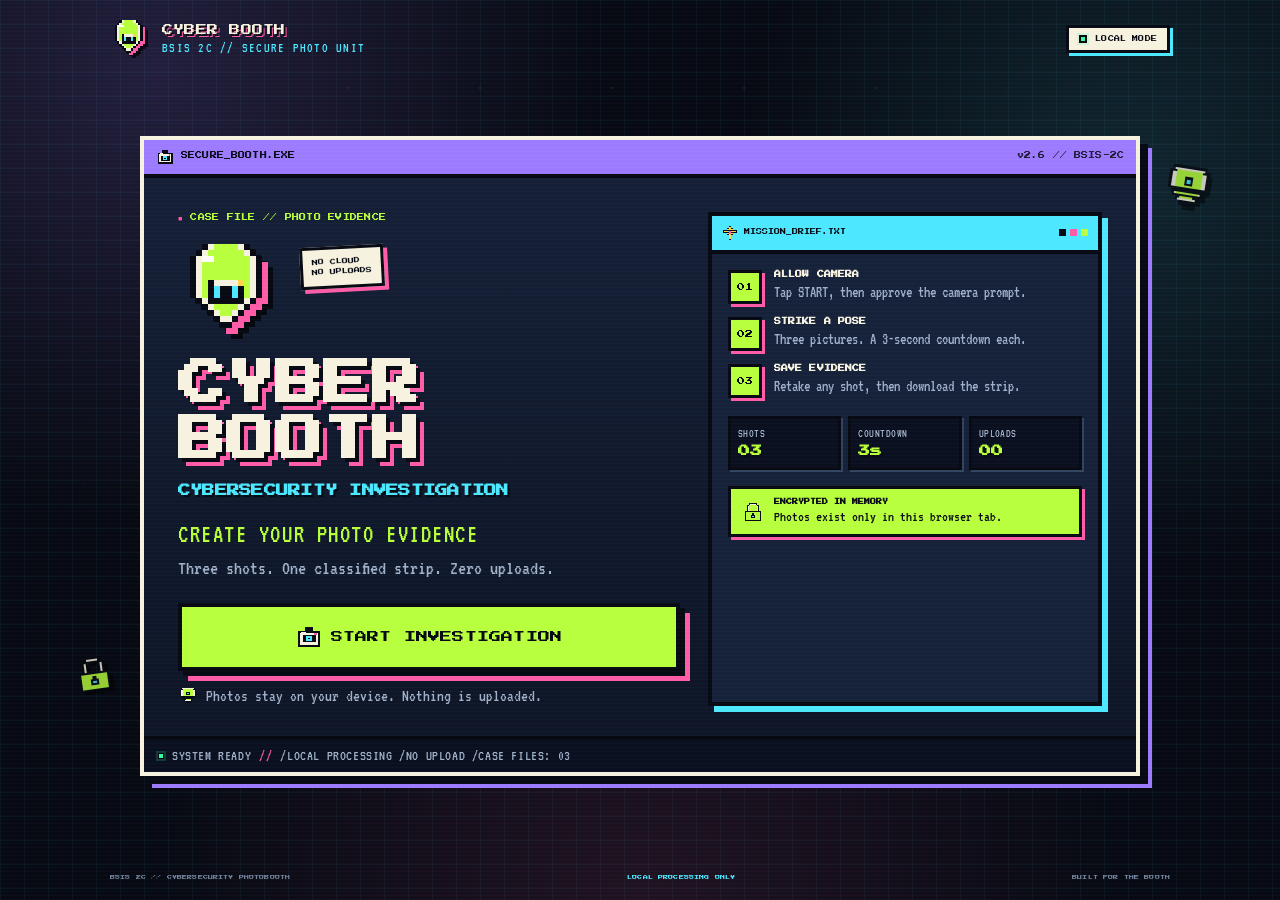
<file: index.html>
<!doctype html>
<html lang="en">
<head>
  <meta charset="utf-8">
  <meta name="viewport" content="width=device-width, initial-scale=1, viewport-fit=cover">
  <meta name="theme-color" content="#070a12">
  <meta name="color-scheme" content="dark">
  <meta name="description" content="CYBER BOOTH is a free, local-only photobooth for BSIS 2C. Take three photos after a 3-second countdown and download a retro pixel-art evidence strip. Nothing is uploaded.">
  <title>CYBER BOOTH // BSIS 2C Photo Evidence</title>

  <link rel="manifest" href="manifest.json">
  <link rel="icon" href="assets/favicon.svg" type="image/svg+xml">
  <link rel="apple-touch-icon" href="assets/icon-192.png">
  <link rel="preload" href="assets/fonts/press-start-2p-latin-400-normal.woff2" as="font" type="font/woff2" crossorigin>
  <link rel="preload" href="assets/fonts/vt323-latin-400-normal.woff2" as="font" type="font/woff2" crossorigin>
  <link rel="stylesheet" href="style.css">
</head>
<body>
  <a class="skip-link" href="#main-content">Skip to the photobooth</a>
  <noscript><p class="noscript">JavaScript is required to run the photobooth.</p></noscript>

  <div class="page-grid" aria-hidden="true"></div>

  <header class="site-header">
    <div class="brand">
      <img class="brand-mark" src="assets/logo.svg" alt="" width="42" height="42">
      <span class="brand-copy">
        <span class="brand-name">CYBER BOOTH</span>
        <span class="brand-sub">BSIS 2C // SECURE PHOTO UNIT</span>
      </span>
    </div>
    <div class="system-pill" aria-label="Photos are processed locally on this device">
      <span class="led" aria-hidden="true"></span>
      <span>LOCAL MODE</span>
    </div>
  </header>

  <main id="main-content">

    <!-- SCREEN A: WELCOME -->
    <section id="s-welcome" class="screen screen-welcome active" aria-labelledby="h-welcome">
      <div class="booth-shell">
        <div class="booth-titlebar">
          <span class="window-title"><img src="assets/icons/camera.svg" alt="" width="18" height="18"> SECURE_BOOTH.EXE</span>
          <span class="window-meta">v2.6 // BSIS-2C</span>
        </div>

        <div class="booth-body welcome-body">
          <div class="welcome-hero">
            <p class="eyebrow"><span class="blink" aria-hidden="true">&#9632;</span> <span data-cfg="status">CASE FILE // PHOTO EVIDENCE</span></p>

            <div class="hero-logo-row">
              <img class="hero-logo" src="assets/logo.svg" alt="Pixel-art shield with a camera lens" width="108" height="108">
              <span class="sticker-chip" aria-label="No cloud, no uploads">NO CLOUD<br>NO UPLOADS</span>
            </div>

            <h1 id="h-welcome">
              <span class="title-main" data-cfg="eventName">CYBER BOOTH</span>
              <span class="title-sub" data-cfg="title">CYBERSECURITY INVESTIGATION</span>
            </h1>

            <p class="tagline">CREATE YOUR PHOTO EVIDENCE</p>
            <p class="lede">Three shots. One classified strip. Zero uploads.</p>

            <div class="start-wrap">
              <button id="btn-start" class="btn btn-primary btn-xl" type="button">
                <img src="assets/icons/camera.svg" alt="" width="24" height="24">
                <span>START INVESTIGATION</span>
              </button>
              <p class="privacy">
                <img src="assets/icons/shield.svg" alt="" width="20" height="20">
                <span>Photos stay on your device. Nothing is uploaded.</span>
              </p>
            </div>
          </div>

          <aside class="mission-card" aria-labelledby="mission-title">
            <div class="card-bar">
              <span id="mission-title"><img src="assets/icons/spark.svg" alt="" width="16" height="16"> MISSION_BRIEF.TXT</span>
              <span class="card-dots" aria-hidden="true"><i></i><i></i><i></i></span>
            </div>
            <div class="card-body">
              <ol class="how">
                <li>
                  <span class="step-num" aria-hidden="true">01</span>
                  <span class="step-copy"><strong>ALLOW CAMERA</strong><small>Tap START, then approve the camera prompt.</small></span>
                </li>
                <li>
                  <span class="step-num" aria-hidden="true">02</span>
                  <span class="step-copy"><strong>STRIKE A POSE</strong><small>Three pictures. A 3-second countdown each.</small></span>
                </li>
                <li>
                  <span class="step-num" aria-hidden="true">03</span>
                  <span class="step-copy"><strong>SAVE EVIDENCE</strong><small>Retake any shot, then download the strip.</small></span>
                </li>
              </ol>

              <div class="stat-grid" aria-label="Photobooth specifications">
                <div><span>SHOTS</span><b>03</b></div>
                <div><span>COUNTDOWN</span><b>3s</b></div>
                <div><span>UPLOADS</span><b>00</b></div>
              </div>

              <div class="security-note">
                <img src="assets/icons/lock.svg" alt="" width="24" height="24">
                <span><strong>ENCRYPTED IN MEMORY</strong><small>Photos exist only in this browser tab.</small></span>
              </div>
            </div>
          </aside>
        </div>

        <div class="booth-footer">
          <span class="led" aria-hidden="true"></span>
          <span>SYSTEM READY</span>
          <span class="ticker-sep" aria-hidden="true">//</span>
          <span class="ticker" data-cfg="ticker">/INVESTIGATION ACTIVE /CASE FILES: 03 /SECURITY LEVEL: ACTIVE</span>
        </div>
      </div>

      <p id="offline-badge" class="offline-badge" hidden>
        <img src="assets/icons/wifi-off.svg" alt="" width="18" height="18"> OFFLINE READY
      </p>

      <img class="float-sticker float-shield" src="assets/icons/shield.svg" alt="" width="52" height="52" aria-hidden="true">
      <img class="float-sticker float-lock" src="assets/icons/lock.svg" alt="" width="44" height="44" aria-hidden="true">
    </section>

    <!-- SCREEN B + C: CAMERA SETUP AND AUTOMATIC CAPTURE -->
    <section id="s-camera" class="screen" aria-label="Camera capture">
      <div class="booth-shell camera-shell">
        <div class="booth-titlebar">
          <span class="window-title"><img src="assets/icons/camera.svg" alt="" width="18" height="18"> CAMERA_FEED.EXE</span>
          <span class="window-meta rec-label"><span class="rec-dot" aria-hidden="true"></span> REC</span>
        </div>

        <div class="camera-top">
          <button id="btn-cancel" class="btn btn-small btn-secondary" type="button">
            <img src="assets/icons/chevron-left.svg" alt="" width="16" height="16"> CANCEL
          </button>
          <span id="progress" class="hud-label" role="status">CAMERA SETUP</span>
          <span class="live-pill"><span class="led" aria-hidden="true"></span> LIVE</span>
        </div>

        <div class="stage" id="stage">
          <video id="video" playsinline muted autoplay></video>
          <div class="stage-grid" aria-hidden="true"></div>
          <div class="corners" aria-hidden="true"></div>
          <div class="stage-hud stage-hud-top" aria-hidden="true"><span>&#9679; REC</span><span>LENS 01 // AUTO</span></div>
          <div class="stage-hud stage-hud-bottom" aria-hidden="true"><span>FRAME 09:16</span><span>ISO 800</span></div>
          <div id="countdown" aria-live="assertive"></div>
          <div id="flash" aria-hidden="true"></div>
          <div id="cam-msg" role="alert" hidden>
            <img src="assets/icons/alert.svg" alt="" width="40" height="40">
            <p id="cam-msg-text"></p>
            <button id="btn-retry" class="btn btn-primary btn-small" type="button">TRY CAMERA AGAIN</button>
          </div>
        </div>

        <div class="zoom-control" role="group" aria-label="Camera zoom controls">
          <div class="zoom-row">
            <button id="btn-zoom-out" class="zoom-button" type="button" aria-label="Zoom out" disabled>&minus;</button>
            <input id="zoom-slider" type="range" min="1" max="3" step="0.1" value="1"
              aria-label="Zoom level" aria-describedby="zoom-mode" disabled>
            <button id="btn-zoom-in" class="zoom-button" type="button" aria-label="Zoom in" disabled>+</button>
            <output id="zoom-value" for="zoom-slider" aria-live="polite">100%</output>
          </div>
          <p id="zoom-mode" class="zoom-mode">VISUAL ONLY - SAVED PHOTO CROP MATCHES</p>
        </div>

        <div id="dots" class="dots" aria-hidden="true"><i></i><i></i><i></i></div>
        <p id="hint" class="hint">Frame your face inside the box.</p>

        <div class="row camera-actions">
          <button id="btn-switch" class="btn btn-secondary" type="button" hidden>
            <img src="assets/icons/refresh.svg" alt="" width="18" height="18"> SWITCH CAMERA
          </button>
          <button id="btn-begin" class="btn btn-primary" type="button" disabled>START COUNTDOWN</button>
        </div>
      </div>
    </section>

    <!-- SCREEN D: REVIEW -->
    <section id="s-review" class="screen" aria-labelledby="h-review">
      <div class="booth-shell review-shell">
        <div class="booth-titlebar">
          <span class="window-title"><img src="assets/icons/shield.svg" alt="" width="18" height="18"> EVIDENCE_VAULT.EXE</span>
          <span class="window-meta">3 FILES FOUND</span>
        </div>

        <div class="booth-body">
          <div class="screen-heading">
            <p class="eyebrow"><span class="blink" aria-hidden="true">&#9632;</span> STEP 02 // VERIFY</p>
            <h2 id="h-review">Review your evidence</h2>
            <p class="lede">Retake any shot that needs a second take. The other photos are kept.</p>
          </div>

          <div class="grid" id="review-grid"></div>

          <div class="row action-bar">
            <button id="btn-retake-all" class="btn btn-secondary" type="button">
              <img src="assets/icons/refresh.svg" alt="" width="18" height="18"> RETAKE ALL
            </button>
            <button id="btn-generate" class="btn btn-primary" type="button">
              <img src="assets/icons/spark.svg" alt="" width="18" height="18"> <span class="btn-label">CREATE PHOTO STRIP</span>
            </button>
          </div>
        </div>

        <div class="booth-footer">
          <span class="led" aria-hidden="true"></span>
          <span>LOCAL PROCESSING</span>
          <span class="ticker-sep" aria-hidden="true">//</span>
          <span class="ticker">/NO SERVER /NO ACCOUNT /NO TRACKING</span>
        </div>
      </div>
    </section>

    <!-- SCREEN E: FINISHED STRIP -->
    <section id="s-done" class="screen" aria-labelledby="h-done">
      <div class="booth-shell done-shell">
        <div class="booth-titlebar">
          <span class="window-title"><img src="assets/icons/download.svg" alt="" width="18" height="18"> EXPORT_STATION.EXE</span>
          <span class="window-meta">JPG // HIGH RES</span>
        </div>

        <div class="booth-body done-layout">
          <div class="strip-preview">
            <div class="strip-frame">
              <img id="strip-img" class="strip" alt="Your finished vertical photo strip with three photos in the retro pixel-art cybersecurity frame">
            </div>
            <span class="strip-caption">EVIDENCE_STRIP.JPG</span>
          </div>

          <div class="done-copy">
            <p class="eyebrow"><span class="blink" aria-hidden="true">&#9632;</span> STEP 03 // EXPORT</p>
            <h2 id="h-done">Photo evidence ready</h2>
            <p class="lede">Your pixel-art evidence strip is sealed and ready to save.</p>

            <div class="export-card" aria-label="Export details">
              <div class="export-row"><span>CASE STATUS</span><b class="ok"><img src="assets/icons/check.svg" alt="" width="16" height="16"> SEALED</b></div>
              <div class="export-row"><span>FORMAT</span><b>JPG / 1080px</b></div>
              <div class="export-row"><span>PROCESSING</span><b>ON-DEVICE</b></div>
            </div>

            <p id="dl-note" class="hint" role="status"></p>
            <p id="ios-note" class="ios-note" hidden>On iPhone: if the download does not start, tap DOWNLOAD and choose Save Image in the share sheet, or press and hold the image and choose Add to Photos.</p>

            <div class="row done-actions">
              <button id="btn-download" class="btn btn-primary" type="button">
                <img src="assets/icons/download.svg" alt="" width="20" height="20"> DOWNLOAD PHOTO EVIDENCE
              </button>
              <button id="btn-new" class="btn btn-secondary" type="button">
                <img src="assets/icons/refresh.svg" alt="" width="18" height="18"> START NEW INVESTIGATION
              </button>
            </div>

            <p class="privacy privacy-small">
              <img src="assets/icons/lock.svg" alt="" width="18" height="18">
              <span>Saved by your browser. Nothing was sent to a server.</span>
            </p>
          </div>
        </div>
      </div>
    </section>

  </main>

  <footer class="site-footer">
    <span>BSIS 2C // CYBERSECURITY PHOTOBOOTH</span>
    <span class="footer-mid">LOCAL PROCESSING ONLY</span>
    <span>BUILT FOR THE BOOTH</span>
  </footer>

  <script src="app.js"></script>
</body>
</html>
</file>
<file: style.css>
/* =====================================================================
   CYBER BOOTH // BSIS 2C
   Retro pixel-art / 8-bit cybersecurity photobooth
   ---------------------------------------------------------------------
   Palette, fonts and reusable sticker/arcade styles live at the top.
   The exported photo strip is drawn separately in app.js so the JPG
   always contains the complete frame.
   ===================================================================== */

@font-face {
  font-family: "Press Start 2P";
  font-style: normal;
  font-weight: 400;
  font-display: swap;
  src: url("assets/fonts/press-start-2p-latin-400-normal.woff2") format("woff2");
}
@font-face {
  font-family: "VT323";
  font-style: normal;
  font-weight: 400;
  font-display: swap;
  src: url("assets/fonts/vt323-latin-400-normal.woff2") format("woff2");
}

:root {
  --ink: #070a12;
  --ink-2: #0b1020;
  --panel: #111a2e;
  --panel-2: #16213a;
  --panel-3: #1d2a48;
  --paper: #f7f1df;
  --white: #fffdf5;
  --text: #f8f8f2;
  --muted: #9fb0c8;
  --line: #31435f;
  --lime: #b8ff3d;
  --cyan: #4de8ff;
  --pink: #ff5ca8;
  --yellow: #ffd447;
  --purple: #9d7bff;
  --red: #ff5a5f;
  --green: #38f8a0;
  --font-display: "Press Start 2P", "Courier New", monospace;
  --font-body: "VT323", "Courier New", monospace;
  --shadow-pixel: 8px 8px 0 var(--ink), 12px 12px 0 var(--pink);
}

* { box-sizing: border-box; margin: 0; }
html { min-height: 100%; overflow-x: hidden; }
body {
  position: relative;
  min-height: 100dvh;
  display: flex;
  flex-direction: column;
  background-color: var(--ink);
  background-image:
    radial-gradient(circle at 12% 8%, rgba(157, 123, 255, .18), transparent 28rem),
    radial-gradient(circle at 88% 20%, rgba(77, 232, 255, .13), transparent 24rem),
    radial-gradient(circle at 50% 100%, rgba(255, 92, 168, .10), transparent 30rem),
    linear-gradient(rgba(77, 232, 255, .055) 1px, transparent 1px),
    linear-gradient(90deg, rgba(77, 232, 255, .055) 1px, transparent 1px);
  background-size: auto, auto, auto, 24px 24px, 24px 24px;
  color: var(--text);
  font-family: var(--font-body);
  font-size: 20px;
  line-height: 1.35;
  -webkit-text-size-adjust: 100%;
  padding: env(safe-area-inset-top) env(safe-area-inset-right) env(safe-area-inset-bottom) env(safe-area-inset-left);
}

body::after {
  content: "";
  position: fixed;
  inset: 0;
  z-index: 9999;
  pointer-events: none;
  background: repeating-linear-gradient(transparent 0 3px, rgba(255, 255, 255, .022) 3px 4px);
}

[hidden] { display: none !important; }
img { max-width: 100%; }
button, a { -webkit-tap-highlight-color: transparent; }
::selection { background: var(--lime); color: var(--ink); }

.page-grid {
  position: fixed;
  inset: 0;
  z-index: 0;
  pointer-events: none;
  opacity: .55;
  background-image:
    radial-gradient(circle, rgba(247, 241, 223, .22) 1px, transparent 1.5px),
    radial-gradient(circle, rgba(77, 232, 255, .22) 1px, transparent 1.5px);
  background-position: 18px 22px, 74px 88px;
  background-size: 132px 132px, 190px 190px;
  mask-image: radial-gradient(circle at 50% 40%, #000 10%, transparent 82%);
  -webkit-mask-image: radial-gradient(circle at 50% 40%, #000 10%, transparent 82%);
}
.skip-link {
  position: fixed;
  top: 10px;
  left: 10px;
  z-index: 10000;
  padding: 12px 16px;
  background: var(--lime);
  color: var(--ink);
  border: 4px solid var(--ink);
  box-shadow: 5px 5px 0 var(--pink);
  font-family: var(--font-display);
  font-size: 8px;
  transform: translateY(-160%);
}
.skip-link:focus { transform: translateY(0); }

.site-header {
  position: relative;
  z-index: 2;
  width: min(100% - 32px, 1060px);
  margin: 0 auto;
  padding: 18px 0 10px;
  display: flex;
  align-items: center;
  justify-content: space-between;
  gap: 14px;
}
.brand { display: flex; align-items: center; gap: 10px; min-width: 0; }
.brand-mark {
  width: 42px;
  height: 42px;
  flex: 0 0 auto;
  image-rendering: pixelated;
  filter: drop-shadow(3px 3px 0 rgba(0, 0, 0, .65));
}
.brand-copy { display: flex; flex-direction: column; gap: 3px; min-width: 0; }
.brand-name {
  font-family: var(--font-display);
  font-size: 11px;
  line-height: 1.4;
  letter-spacing: .02em;
  color: var(--paper);
  text-shadow: 2px 2px 0 var(--ink), 3px 3px 0 var(--pink);
  white-space: nowrap;
}
.brand-sub {
  font-family: var(--font-body);
  font-size: 14px;
  line-height: 1;
  letter-spacing: .09em;
  color: var(--cyan);
  white-space: nowrap;
}
.system-pill {
  display: inline-flex;
  align-items: center;
  gap: 8px;
  flex: 0 0 auto;
  padding: 7px 10px;
  border: 3px solid var(--ink);
  background: var(--paper);
  color: var(--ink);
  box-shadow: 3px 3px 0 var(--cyan);
  font-family: var(--font-display);
  font-size: 6px;
  line-height: 1.4;
  letter-spacing: .03em;
}
.led {
  display: inline-block;
  width: 8px;
  height: 8px;
  flex: 0 0 auto;
  background: var(--green);
  border: 2px solid var(--ink);
  box-shadow: 0 0 0 2px rgba(56, 248, 160, .18);
  animation: led-blink 1.8s steps(1) infinite;
}
@keyframes led-blink { 0%, 72% { opacity: 1; } 73%, 100% { opacity: .35; } }

main {
  position: relative;
  z-index: 2;
  width: 100%;
  flex: 1;
  display: flex;
  align-items: center;
  justify-content: center;
  padding: 8px 16px 28px;
}
.screen { display: none; width: 100%; max-width: 1000px; margin: 0 auto; position: relative; }
.screen.active { display: block; animation: screen-in .22s steps(3, end); }
@keyframes screen-in { from { opacity: 0; transform: translateY(8px); } to { opacity: 1; transform: translateY(0); } }

.booth-shell {
  position: relative;
  width: 100%;
  overflow: hidden;
  border: 4px solid var(--paper);
  background: linear-gradient(180deg, var(--panel-2), var(--panel) 46%, #0d1526);
  box-shadow: 8px 8px 0 var(--ink), 12px 12px 0 var(--purple);
}
.booth-titlebar {
  min-height: 36px;
  display: flex;
  align-items: center;
  justify-content: space-between;
  gap: 10px;
  padding: 8px 12px;
  border-bottom: 4px solid var(--ink);
  background: var(--purple);
  color: var(--ink);
  font-family: var(--font-display);
  font-size: 7px;
  line-height: 1.5;
  letter-spacing: .02em;
}
.window-title { display: inline-flex; align-items: center; gap: 7px; min-width: 0; }
.window-title img { image-rendering: pixelated; flex: 0 0 auto; }
.window-meta { opacity: .82; white-space: nowrap; }
.booth-body { padding: 28px; }
.booth-footer {
  display: flex;
  align-items: center;
  gap: 8px;
  min-height: 34px;
  padding: 8px 14px;
  border-top: 4px solid var(--ink);
  background: var(--ink-2);
  color: var(--muted);
  font-family: var(--font-body);
  font-size: 15px;
  line-height: 1.1;
  letter-spacing: .04em;
  text-transform: uppercase;
  white-space: nowrap;
}
.booth-footer .led { width: 6px; height: 6px; border-width: 1px; }
.ticker-sep { color: var(--pink); }
.ticker { overflow: hidden; text-overflow: ellipsis; }

/* ---- Welcome -------------------------------------------------------- */
.welcome-body {
  display: grid;
  grid-template-columns: minmax(0, 1.12fr) minmax(280px, .88fr);
  gap: 28px;
  align-items: center;
  padding: 30px 30px 26px;
}
.welcome-hero { min-width: 0; }
.eyebrow {
  display: flex;
  align-items: center;
  gap: 8px;
  color: var(--lime);
  font-family: var(--font-display);
  font-size: 7px;
  line-height: 1.7;
  letter-spacing: .035em;
  text-transform: uppercase;
}
.blink { color: var(--pink); animation: blink 1.1s steps(1) infinite; }
@keyframes blink { 0%, 55% { opacity: 1; } 56%, 100% { opacity: 0; } }
.hero-logo-row { display: flex; align-items: flex-start; gap: 14px; margin: 14px 0 10px; }
.hero-logo {
  width: 108px;
  height: 108px;
  flex: 0 0 auto;
  image-rendering: pixelated;
  filter: drop-shadow(5px 5px 0 rgba(0, 0, 0, .7));
}
.sticker-chip {
  display: inline-block;
  margin-top: 8px;
  padding: 8px 9px;
  background: var(--paper);
  color: var(--ink);
  border: 3px solid var(--ink);
  box-shadow: 4px 4px 0 var(--pink);
  font-family: var(--font-display);
  font-size: 6px;
  line-height: 1.65;
  transform: rotate(-3deg);
}
h1 { min-width: 0; }
.title-main {
  display: block;
  color: var(--paper);
  font-family: var(--font-display);
  font-size: clamp(1.7rem, 5.5vw, 3rem);
  line-height: 1.18;
  letter-spacing: .01em;
  text-shadow: 4px 4px 0 var(--ink), 8px 8px 0 var(--pink);
  overflow-wrap: anywhere;
}
.title-sub {
  display: block;
  margin-top: 12px;
  color: var(--cyan);
  font-family: var(--font-display);
  font-size: clamp(.54rem, 1.8vw, .78rem);
  line-height: 1.75;
  letter-spacing: .02em;
  text-shadow: 2px 2px 0 var(--ink);
}
.tagline {
  margin-top: 18px;
  color: var(--lime);
  font-family: var(--font-body);
  font-size: 26px;
  line-height: 1;
  letter-spacing: .06em;
}
.lede { margin-top: 8px; color: var(--muted); font-size: 20px; line-height: 1.3; }
.start-wrap { margin-top: 22px; }
.privacy {
  display: flex;
  align-items: center;
  gap: 8px;
  margin-top: 14px;
  color: var(--muted);
  font-size: 17px;
  line-height: 1.25;
}
.privacy img { flex: 0 0 auto; image-rendering: pixelated; }
.privacy-small { margin-top: 16px; font-size: 16px; }

/* Mission card */
.mission-card {
  min-width: 0;
  align-self: stretch;
  border: 4px solid var(--ink);
  background: var(--panel-2);
  box-shadow: 6px 6px 0 var(--cyan);
}
.card-bar {
  display: flex;
  align-items: center;
  justify-content: space-between;
  gap: 8px;
  padding: 9px 10px;
  border-bottom: 4px solid var(--ink);
  background: var(--cyan);
  color: var(--ink);
  font-family: var(--font-display);
  font-size: 6px;
  line-height: 1.5;
}
.card-bar > span:first-child { display: inline-flex; align-items: center; gap: 6px; }
.card-bar img { image-rendering: pixelated; }
.card-dots { display: inline-flex; gap: 4px; flex: 0 0 auto; }
.card-dots i { width: 7px; height: 7px; background: var(--ink); display: block; }
.card-dots i:nth-child(2) { background: var(--pink); }
.card-dots i:nth-child(3) { background: var(--lime); }
.card-body { padding: 16px; }
.how { list-style: none; padding: 0; display: grid; gap: 13px; }
.how li { display: grid; grid-template-columns: 36px 1fr; gap: 10px; align-items: start; }
.step-num {
  display: grid;
  place-items: center;
  width: 34px;
  height: 34px;
  border: 3px solid var(--ink);
  background: var(--lime);
  color: var(--ink);
  box-shadow: 3px 3px 0 var(--pink);
  font-family: var(--font-display);
  font-size: 8px;
  line-height: 1;
}
.step-copy { display: flex; flex-direction: column; gap: 3px; min-width: 0; }
.step-copy strong {
  color: var(--paper);
  font-family: var(--font-display);
  font-size: 7px;
  line-height: 1.55;
  letter-spacing: .02em;
}
.step-copy small { color: var(--muted); font-size: 16px; line-height: 1.2; }
.stat-grid {
  display: grid;
  grid-template-columns: repeat(3, 1fr);
  gap: 7px;
  margin-top: 18px;
}
.stat-grid > div {
  display: flex;
  flex-direction: column;
  gap: 4px;
  padding: 8px 7px;
  border: 3px solid var(--ink);
  background: var(--ink-2);
  box-shadow: 2px 2px 0 var(--line);
}
.stat-grid span {
  color: var(--muted);
  font-family: var(--font-body);
  font-size: 12px;
  line-height: 1;
  letter-spacing: .04em;
}
.stat-grid b {
  color: var(--lime);
  font-family: var(--font-display);
  font-size: 12px;
  line-height: 1.4;
  text-shadow: 2px 2px 0 var(--ink);
}
.security-note {
  display: flex;
  align-items: center;
  gap: 9px;
  margin-top: 16px;
  padding: 9px 10px;
  border: 3px solid var(--ink);
  background: var(--lime);
  color: var(--ink);
  box-shadow: 3px 3px 0 var(--pink);
}
.security-note img { flex: 0 0 auto; image-rendering: pixelated; }
.security-note span { display: flex; flex-direction: column; gap: 2px; }
.security-note strong { font-family: var(--font-display); font-size: 6px; line-height: 1.5; }
.security-note small { font-size: 15px; line-height: 1.05; }

.offline-badge {
  display: flex;
  width: max-content;
  align-items: center;
  gap: 7px;
  margin: 14px auto 0;
  padding: 7px 10px;
  background: var(--paper);
  color: var(--ink);
  border: 3px solid var(--ink);
  box-shadow: 4px 4px 0 var(--lime);
  font-family: var(--font-display);
  font-size: 6px;
  line-height: 1.4;
}
.offline-badge img { image-rendering: pixelated; }
.float-sticker {
  position: absolute;
  z-index: -1;
  image-rendering: pixelated;
  opacity: .8;
  filter: drop-shadow(4px 4px 0 rgba(0, 0, 0, .6));
  animation: float-y 2.6s steps(2, end) infinite;
}
.float-shield { top: 24px; right: -62px; transform: rotate(9deg); }
.float-lock { bottom: 80px; left: -56px; transform: rotate(-8deg); animation-delay: .4s; }
@keyframes float-y { 0%, 100% { translate: 0 0; } 50% { translate: 0 -6px; } }

/* ---- Shared buttons ------------------------------------------------ */
.btn {
  appearance: none;
  display: inline-flex;
  align-items: center;
  justify-content: center;
  gap: 9px;
  min-height: 52px;
  padding: 14px 16px;
  border: 4px solid var(--ink);
  border-radius: 0;
  background: var(--paper);
  color: var(--ink);
  box-shadow: 4px 4px 0 var(--ink), 8px 8px 0 var(--cyan);
  font-family: var(--font-display);
  font-size: 9px;
  line-height: 1.5;
  letter-spacing: .015em;
  text-align: center;
  text-transform: uppercase;
  cursor: pointer;
  touch-action: manipulation;
  transition: transform 80ms steps(1, end), box-shadow 80ms steps(1, end);
}
.btn img { width: 20px; height: 20px; flex: 0 0 auto; image-rendering: pixelated; }
.btn:hover:not(:disabled) { transform: translate(-2px, -2px); box-shadow: 6px 6px 0 var(--ink), 10px 10px 0 var(--cyan); }
.btn:active:not(:disabled) { transform: translate(4px, 4px); box-shadow: 0 0 0 var(--ink); }
.btn:focus-visible { outline: 3px solid var(--cyan); outline-offset: 4px; }
.btn:disabled { opacity: .42; cursor: not-allowed; box-shadow: 3px 3px 0 var(--ink); transform: none; }
.btn-primary {
  background: var(--lime);
  box-shadow: 4px 4px 0 var(--ink), 8px 8px 0 var(--pink);
}
.btn-primary:hover:not(:disabled) { box-shadow: 6px 6px 0 var(--ink), 10px 10px 0 var(--pink); }
.btn-secondary { background: var(--paper); color: var(--ink); }
.btn-small { min-height: 38px; padding: 8px 10px; font-size: 6px; gap: 6px; box-shadow: 3px 3px 0 var(--ink), 6px 6px 0 var(--cyan); }
.btn-small img { width: 14px; height: 14px; }
.btn-small:hover:not(:disabled) { box-shadow: 4px 4px 0 var(--ink), 7px 7px 0 var(--cyan); }
.btn-xl {
  width: 100%;
  min-height: 64px;
  padding: 17px 18px;
  font-size: clamp(9px, 1.1vw, 12px);
  line-height: 1.5;
  box-shadow: 5px 5px 0 var(--ink), 10px 10px 0 var(--pink);
}
.btn-xl img { width: 26px; height: 26px; }
.btn-xl:hover:not(:disabled) { box-shadow: 7px 7px 0 var(--ink), 12px 12px 0 var(--pink); }
.row { display: flex; gap: 12px; flex-wrap: wrap; }
.row .btn { flex: 1 1 160px; }

/* ---- Camera -------------------------------------------------------- */
.camera-shell { max-width: 760px; margin: 0 auto; }
.rec-label { display: inline-flex; align-items: center; gap: 6px; color: var(--ink); }
.rec-dot { width: 8px; height: 8px; background: var(--red); border: 2px solid var(--ink); animation: blink 1.1s steps(1) infinite; }
.camera-top {
  display: flex;
  align-items: center;
  justify-content: space-between;
  gap: 10px;
  padding: 12px 18px;
  border-bottom: 3px solid var(--line);
  background: var(--ink-2);
}
.camera-top .btn { flex: 0 0 auto; }
.hud-label {
  color: var(--lime);
  font-family: var(--font-display);
  font-size: 7px;
  line-height: 1.6;
  text-align: center;
  letter-spacing: .02em;
}
.live-pill {
  display: inline-flex;
  align-items: center;
  gap: 5px;
  padding: 5px 7px;
  border: 2px solid var(--paper);
  color: var(--paper);
  font-family: var(--font-display);
  font-size: 6px;
  line-height: 1.3;
}
.live-pill .led { width: 6px; height: 6px; border-width: 1px; }
.stage {
  position: relative;
  aspect-ratio: 900 / 700;
  margin: 16px 18px 0;
  overflow: hidden;
  border: 4px solid var(--paper);
  background: #000;
  box-shadow: 0 0 0 4px var(--ink), 7px 7px 0 4px var(--cyan);
}
#video { position: relative; z-index: 1; display: block; width: 100%; height: 100%; object-fit: cover; }
#video.mirror { transform: scaleX(-1); }
#video.visual-zoom { transform: scale(var(--visual-zoom, 1)); }
#video.mirror.visual-zoom { transform: scaleX(-1) scale(var(--visual-zoom, 1)); }
.stage-grid {
  position: absolute;
  inset: 0;
  z-index: 2;
  pointer-events: none;
  background:
    repeating-linear-gradient(0deg, transparent 0 3px, rgba(0, 0, 0, .16) 3px 4px),
    linear-gradient(rgba(77, 232, 255, .08) 1px, transparent 1px),
    linear-gradient(90deg, rgba(77, 232, 255, .08) 1px, transparent 1px);
  background-size: auto, 40px 40px, 40px 40px;
  mix-blend-mode: screen;
  opacity: .8;
}
.corners {
  position: absolute;
  inset: 12px;
  z-index: 4;
  pointer-events: none;
  background:
    linear-gradient(var(--lime), var(--lime)) left top / 30px 4px no-repeat,
    linear-gradient(var(--lime), var(--lime)) left top / 4px 30px no-repeat,
    linear-gradient(var(--lime), var(--lime)) right top / 30px 4px no-repeat,
    linear-gradient(var(--lime), var(--lime)) right top / 4px 30px no-repeat,
    linear-gradient(var(--lime), var(--lime)) left bottom / 30px 4px no-repeat,
    linear-gradient(var(--lime), var(--lime)) left bottom / 4px 30px no-repeat,
    linear-gradient(var(--lime), var(--lime)) right bottom / 30px 4px no-repeat,
    linear-gradient(var(--lime), var(--lime)) right bottom / 4px 30px no-repeat;
  filter: drop-shadow(2px 2px 0 rgba(0, 0, 0, .7));
}
.stage-hud {
  position: absolute;
  left: 14px;
  right: 14px;
  z-index: 3;
  display: flex;
  justify-content: space-between;
  gap: 8px;
  color: var(--paper);
  font-family: var(--font-display);
  font-size: 5px;
  line-height: 1.5;
  letter-spacing: .03em;
  text-shadow: 2px 2px 0 var(--ink);
  pointer-events: none;
  opacity: .9;
}
.stage-hud-top { top: 14px; }
.stage-hud-bottom { bottom: 14px; }
#countdown {
  position: absolute;
  inset: 0;
  z-index: 5;
  display: grid;
  place-items: center;
  color: var(--lime);
  font-family: var(--font-display);
  font-size: clamp(4.5rem, 17vw, 8rem);
  line-height: 1;
  text-shadow: 4px 4px 0 var(--ink), 8px 8px 0 var(--pink);
  pointer-events: none;
}
#flash { position: absolute; inset: 0; z-index: 6; background: var(--white); opacity: 0; pointer-events: none; }
#flash.go { animation: flash .45s steps(4, end); }
@keyframes flash { from { opacity: .96; } to { opacity: 0; } }
#cam-msg {
  position: absolute;
  inset: 0;
  z-index: 8;
  display: flex;
  flex-direction: column;
  align-items: center;
  justify-content: center;
  gap: 12px;
  padding: 22px;
  border: 4px solid var(--red);
  background: rgba(7, 10, 18, .97);
  overflow-y: auto;
  overscroll-behavior: contain;
  text-align: center;
}
#cam-msg p { max-width: 46ch; color: var(--paper); font-size: 20px; line-height: 1.25; }
#cam-msg .btn { max-width: 280px; }
.dots { display: flex; justify-content: center; gap: 8px; margin: 20px 18px 0; }
.dots i {
  display: block;
  width: 54px;
  height: 12px;
  border: 3px solid var(--ink);
  background: var(--panel-3);
  box-shadow: 3px 3px 0 var(--ink);
}
.dots i.on { background: var(--lime); animation: dot-pulse .7s steps(1) infinite; }
.dots i.done { background: var(--cyan); }
@keyframes dot-pulse { 0%, 55% { background: var(--lime); } 56%, 100% { background: var(--paper); } }
.hint { min-height: 1.3em; margin: 11px 18px 0; color: var(--muted); font-size: 20px; line-height: 1.25; text-align: center; }
.zoom-control {
  display: flex;
  flex-direction: column;
  gap: 5px;
  margin: 18px 18px 0;
  padding: 8px 10px;
  border: 3px solid var(--ink);
  background: var(--panel-2);
  box-shadow: 3px 3px 0 var(--ink), 5px 5px 0 var(--purple);
}
.zoom-row {
  display: grid;
  grid-template-columns: 42px minmax(0, 1fr) 42px auto;
  align-items: center;
  gap: 9px;
}
.zoom-button {
  min-width: 42px;
  min-height: 42px;
  padding: 4px;
  border: 3px solid var(--ink);
  background: var(--paper);
  color: var(--ink);
  box-shadow: 3px 3px 0 var(--cyan);
  font-family: var(--font-display);
  font-size: 13px;
  cursor: pointer;
  touch-action: manipulation;
}
.zoom-button:disabled { opacity: .45; cursor: not-allowed; }
.zoom-button:focus-visible,
#zoom-slider:focus-visible { outline: 3px solid var(--lime); outline-offset: 3px; }
#zoom-slider {
  width: 100%;
  min-height: 42px;
  margin: 0;
  accent-color: var(--lime);
  cursor: pointer;
  touch-action: pan-y;
}
#zoom-slider:disabled { cursor: not-allowed; }
#zoom-value {
  min-width: 48px;
  color: var(--lime);
  font-family: var(--font-display);
  font-size: 8px;
  text-align: right;
}
.zoom-mode {
  color: var(--cyan);
  font-size: 15px;
  line-height: 1.2;
  text-align: center;
}
.camera-actions { padding: 14px 18px 20px; }
.camera-actions .btn { flex: 1 1 180px; }

/* ---- Review -------------------------------------------------------- */
.review-shell .booth-body { padding-bottom: 24px; }
.screen-heading { margin-bottom: 20px; }
h2 {
  margin-top: 8px;
  color: var(--paper);
  font-family: var(--font-display);
  font-size: clamp(1.05rem, 3vw, 1.5rem);
  line-height: 1.55;
  letter-spacing: .01em;
  text-shadow: 3px 3px 0 var(--ink), 5px 5px 0 var(--pink);
}
.screen-heading .lede { max-width: 62ch; }
.grid { display: grid; grid-template-columns: 1fr; gap: 18px; }
.cell {
  min-width: 0;
  padding: 9px;
  border: 4px solid var(--ink);
  background: var(--paper);
  color: var(--ink);
  box-shadow: 5px 5px 0 var(--cyan);
}
.cell:nth-child(2) { box-shadow: 5px 5px 0 var(--pink); }
.cell:nth-child(3) { box-shadow: 5px 5px 0 var(--yellow); }
.cell .lbl {
  margin-bottom: 7px;
  color: var(--ink);
  font-family: var(--font-display);
  font-size: 7px;
  line-height: 1.5;
  letter-spacing: .02em;
}
.cell canvas { display: block; width: 100%; height: auto; border: 3px solid var(--ink); background: var(--ink); }
.cell .btn {
  width: 100%;
  min-height: 38px;
  margin-top: 8px;
  padding: 7px 6px;
  border-width: 3px;
  background: var(--ink);
  color: var(--paper);
  box-shadow: 3px 3px 0 var(--pink);
  font-size: 8px;
}
.cell .btn:hover:not(:disabled) { box-shadow: 4px 4px 0 var(--pink); }
.action-bar { position: relative; z-index: 2; margin-top: 24px; }

/* ---- Finished strip ------------------------------------------------ */
.done-layout {
  display: grid;
  grid-template-columns: 1fr;
  gap: 28px;
  align-items: center;
  padding: 28px;
}
.strip-preview { display: flex; flex-direction: column; align-items: center; gap: 10px; min-width: 0; }
.strip-frame {
  display: flex;
  align-items: center;
  justify-content: center;
  max-width: 100%;
  padding: 8px;
  border: 4px solid var(--ink);
  background: var(--paper);
  box-shadow: 6px 6px 0 var(--ink), 10px 10px 0 var(--pink);
}
.strip {
  display: block;
  width: auto;
  max-width: 100%;
  max-height: 58dvh;
  border: 3px solid var(--ink);
  background: var(--ink);
  image-rendering: auto;
}
.strip-caption { color: var(--muted); font-family: var(--font-display); font-size: 6px; line-height: 1.6; }
.done-copy { min-width: 0; }
.export-card {
  margin-top: 18px;
  border: 3px solid var(--ink);
  background: var(--ink-2);
  box-shadow: 4px 4px 0 var(--cyan);
}
.export-row {
  display: flex;
  align-items: center;
  justify-content: space-between;
  gap: 12px;
  padding: 8px 10px;
  border-bottom: 2px solid var(--line);
  color: var(--muted);
  font-size: 17px;
  line-height: 1.2;
  letter-spacing: .04em;
}
.export-row:last-child { border-bottom: 0; }
.export-row b { color: var(--paper); font-family: var(--font-display); font-size: 6px; line-height: 1.5; text-align: right; }
.export-row b.ok { display: inline-flex; align-items: center; gap: 5px; color: var(--lime); }
.export-row b.ok img { image-rendering: pixelated; }
.ios-note {
  margin-top: 12px;
  padding: 9px 10px;
  border: 3px solid var(--ink);
  background: var(--yellow);
  color: var(--ink);
  font-size: 17px;
  line-height: 1.2;
}
.done-actions { margin-top: 18px; }
.done-actions .btn { flex: 1 1 190px; }
#dl-note { margin: 12px 0 0; color: var(--lime); font-family: var(--font-body); font-size: 17px; text-align: left; }
#dl-note:empty { display: none; }

.site-footer {
  position: relative;
  z-index: 2;
  width: min(100% - 32px, 1060px);
  margin: 0 auto;
  padding: 12px 0 18px;
  display: flex;
  align-items: center;
  justify-content: space-between;
  gap: 12px;
  color: #6f819b;
  font-family: var(--font-display);
  font-size: 5px;
  line-height: 1.6;
  letter-spacing: .03em;
}
.footer-mid { color: var(--cyan); }
.noscript {
  position: relative;
  z-index: 10000;
  padding: 18px;
  border-bottom: 4px solid var(--ink);
  background: var(--red);
  color: var(--ink);
  font-family: var(--font-display);
  font-size: 8px;
  line-height: 1.7;
}

/* ---- Larger screens ------------------------------------------------ */
@media (min-width: 700px) {
  .grid { grid-template-columns: repeat(3, minmax(0, 1fr)); }
  .done-layout { grid-template-columns: minmax(220px, 300px) minmax(0, 1fr); gap: 34px; }
  .strip { max-height: 60dvh; }
}
@media (min-width: 980px) {
  .welcome-body { padding: 34px 34px 30px; }
  .float-shield { right: -74px; }
  .float-lock { left: -68px; }
}

/* ---- Small screens ------------------------------------------------- */
@media (max-width: 760px) {
  .site-header { width: min(100% - 24px, 1060px); padding-top: 12px; }
  .brand-name { font-size: 9px; }
  .brand-sub { font-size: 12px; }
  .brand-mark { width: 34px; height: 34px; }
  .system-pill { padding: 6px 7px; font-size: 5px; }
  main { padding: 4px 12px 22px; }
  .booth-body { padding: 20px 16px; }
  .welcome-body { grid-template-columns: 1fr; gap: 24px; padding: 22px 16px 20px; }
  .hero-logo { width: 82px; height: 82px; }
  .hero-logo-row { margin-top: 12px; }
  .sticker-chip { font-size: 5px; padding: 7px 8px; }
  .title-main { font-size: clamp(1.45rem, 7.3vw, 2.1rem); }
  .title-sub { font-size: clamp(.5rem, 2.5vw, .64rem); }
  .tagline { margin-top: 14px; font-size: 23px; }
  .lede { font-size: 18px; }
  .btn { font-size: 8px; }
  .btn-xl { font-size: 9px; min-height: 58px; }
  .btn-xl img { width: 22px; height: 22px; }
  .booth-titlebar { font-size: 6px; }
  .window-meta { font-size: 5px; }
  .booth-footer { font-size: 13px; }
  .float-sticker { display: none; }
  .camera-top { padding: 10px 12px; }
  .hud-label { font-size: 6px; }
  .stage { margin: 12px 12px 0; }
  .zoom-control { margin: 16px 12px 0; padding: 7px 8px; }
  .zoom-row { grid-template-columns: 42px minmax(0, 1fr) 42px auto; gap: 6px; }
  #zoom-value { min-width: 43px; font-size: 7px; }
  .zoom-mode { font-size: 14px; }
  .dots { margin-top: 16px; }
  .dots i { width: 44px; }
  .camera-actions { padding: 12px 12px 16px; }
  .done-layout { padding: 20px 16px 22px; gap: 22px; }
  .strip { max-height: 52dvh; }
  .site-footer { width: min(100% - 24px, 1060px); font-size: 4.5px; padding-bottom: 12px; }
  .footer-mid { display: none; }
}
@media (max-width: 430px) {
  .window-meta { display: none; }
  .system-pill span:last-child { display: none; }
  .system-pill { padding: 5px; }
  .brand-sub { letter-spacing: .04em; }
  .stat-grid b { font-size: 10px; }
  .step-copy strong { font-size: 6px; }
  .step-copy small { font-size: 15px; }
  .security-note strong { font-size: 5px; }
  .security-note small { font-size: 14px; }
  .booth-footer .ticker { max-width: 52vw; }
  .strip { max-height: 48dvh; }
  #cam-msg { justify-content: flex-start; gap: 8px; padding: 12px 10px; }
  #cam-msg img { width: 28px; height: 28px; }
  #cam-msg p { font-size: 15px; line-height: 1.15; }
  #cam-msg .btn { min-height: 34px; padding: 6px 8px; font-size: 5px; }
}
@media (max-width: 350px) {
  .brand-sub { display: none; }
  .title-main { font-size: 1.3rem; }
  .btn { letter-spacing: 0; }
}

@media (hover: none) {
  .btn:hover:not(:disabled) { transform: none; }
}
@media (prefers-reduced-motion: reduce) {
  *, *::before, *::after { animation: none !important; transition: none !important; scroll-behavior: auto !important; }
  #flash.go { opacity: .55; }
}
</file>
